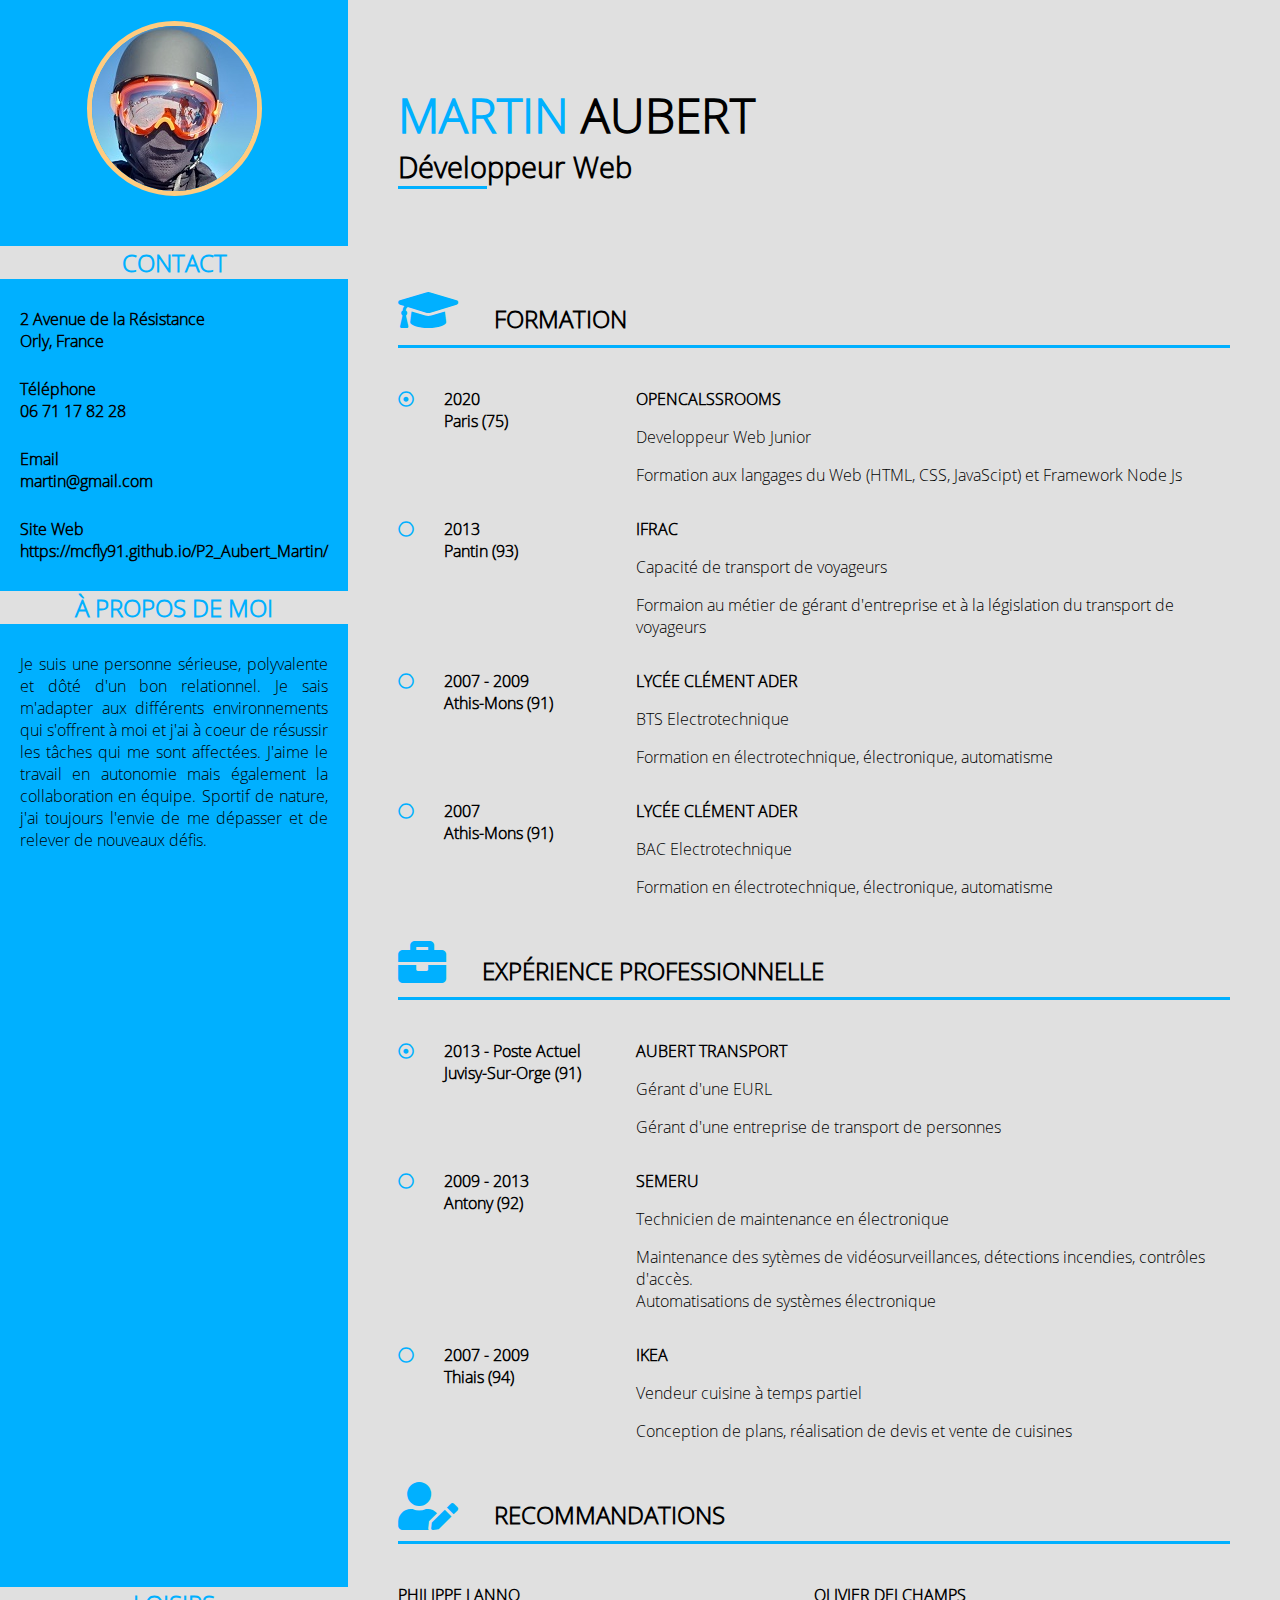
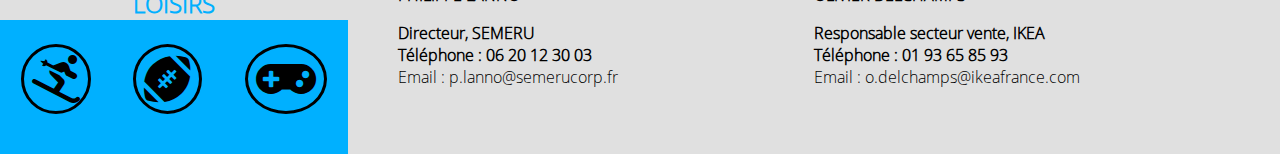
<file: index.html>
<!DOCTYPE html>
<html lang="fr">

	<head>

		<meta charset="utf-8">
		<meta name="viewport" content="width=device-width">
		<link rel="stylesheet" href="Style.css">
		<link rel="stylesheet" href="fontawesome/css/all.css">
		<link rel="stylesheet" media="screen and (max-width: 1024px)" href="Petit_ecran.css">

		<title>CV Martin Aubert</title>

	</head>

	<body>

		<div id="bloc">

			<div class="bloc1">

				<header>

					<div class="box_header">

						<h1>
							<span class="Martin">Martin</span> Aubert
						</h1>

						<h2><span class="Develo">Dévelo</span>ppeur Web</h2>

					</div>

					<div class="box_photo_petit_ecran">

						<p class="photo_petit_ecran"><img src="Photodemoi.jpg" alt="Photo de moi"></p>

					</div>

				</header>

				<h3><i class="fas fa-graduation-cap fa-2x"></i> Formation</h3>

						<div class="box_formation">

							<div class="box_descriptionF1">
								
								<div class="box_date">
									<p><i class="far fa-dot-circle"></i></p>
									<p class="date">2020<br />
									Paris (75)</p>
								</div>

								<div class="box_description">
									<p class="titre">Opencalssrooms</p>
										<p>Developpeur Web Junior</p>
										<p>Formation aux langages du Web (HTML, CSS, JavaScipt) et Framework Node Js</p>
								</div>

							</div>

							<div class="box_descriptionF2">

								<div class="box_date">
									<p><i class="far fa-circle"></i></p>
									<p class="date">2013<br />
									Pantin (93)</p>
								</div>			

								<div class="box_description">
									<p class="titre">IFRAC</p>
										<p>Capacité de transport de voyageurs</p>
										<p>Formaion au métier de gérant d'entreprise et à la législation du transport de voyageurs</p>
								</div>

							</div>

							<div class="box_descriptionF3">	

								<div class="box_date">
									<p><i class="far fa-circle"></i></p>
									<p class="date">2007 - 2009<br />
									Athis-Mons (91)</p>
								</div>

								<div class="box_description">
									<p class="titre">Lycée Clément Ader</p>
										<p>BTS Electrotechnique</p>
										<p>Formation en électrotechnique, électronique, automatisme</p>
								</div>

							</div>

							<div class="box_descriptionF4">	

								<div class="box_date">
									<p><i class="far fa-circle"></i></p>
									<p class="date">2007<br />
									Athis-Mons (91)</p>
								</div>

								<div class="box_description">
									<p class="titre">Lycée Clément Ader</p>
										<p>BAC Electrotechnique</p>
										<p>Formation en électrotechnique, électronique, automatisme</p>
								</div>

							</div>

						</div>

				<h3><i class="fas fa-briefcase fa-2x"></i> Expérience Professionnelle</h3>

						<div class="box_exp">

							<div class="box_descriptionE1">

								<div class="box_date">
									<p><i class="far fa-dot-circle"></i></p>
									<p class="date">2013 - Poste Actuel<br />
									Juvisy-Sur-Orge (91)</p>
								</div>

								<div
								class="box_description">
									<p class="titre">AUBERT TRANSPORT</p>
										<p>Gérant d'une EURL</p>
										<p>Gérant d'une entreprise de transport de personnes</p>
								</div>
				
							</div>

							<div class="box_descriptionE2">

								<div class="box_date">
									<p><i class="far fa-circle"></i></p> 
									<p class="date">2009 - 2013<br />
									Antony (92)</p>
								</div>

								<div class="box_description">
									<p class="titre">SEMERU</p>
										<p>Technicien de maintenance en électronique</p>
										<p>Maintenance des sytèmes de vidéosurveillances, détections incendies, contrôles d'accès.<br />
										Automatisations de systèmes électronique</p>
								</div>
					
							</div>

							<div class="box_descriptionE3">

								<div class="box_date">
									<p><i class="far fa-circle"></i></p>
									<p class="date">2007 - 2009<br />
									Thiais (94)</p>
								</div>

								<div class="box_description">
									<p class="titre">IKEA</p>
										<p>Vendeur cuisine à temps partiel</p>
										<p>Conception de plans, réalisation de devis et vente de cuisines</p>
								</div>			

							</div>

						</div>

				<h3><i class="fas fa-user-edit fa-2x"></i> Recommandations</h3>

						<div class="box_reco">

							<div class="reco1">
								
								<p class="nom">Philippe Lanno</p>
									<p><span class="infos_reco">Directeur, SEMERU<br />
									Téléphone : 06 20 12 30 03</span><br />
									Email : p.lanno@semerucorp.fr</p>
							</div>

							<div class="reco2">
								
								<p class="nom">Olivier Delchamps</p>
									<p><span class="infos_reco">Responsable secteur vente, IKEA<br />
									Téléphone : 01 93 65 85 93</span><br />
									Email : o.delchamps@ikeafrance.com</p>

							</div>

						</div>

			</div>

				<aside class="bloc2">

					<div class="box_photo">

						<p class="photo"><img src="Photodemoi.jpg" alt="Photo de moi"></p>

					</div>

						<div class="aside_petit_ecran">

							<div class="box_contact">

								<h3 class="infos">Contact</h3>
									<p>2 Avenue de la Résistance <br />
									Orly, France</p>

									<p>Téléphone <br />
									06 71 17 82 28</p>

									<p>Email <br />
									martin@gmail.com</p>

									<p>Site Web <br />
									https://mcfly91.github.io/P2_Aubert_Martin/</p>

							</div>

						<div class="box_a_propos">

							<h3 class="infos">à propos de moi</h3>
								<p class="a_propos">Je suis une personne sérieuse, polyvalente et dôté d'un bon relationnel.
								Je sais m'adapter aux différents environnements qui s'offrent à moi et j'ai à coeur de résussir les tâches qui me sont affectées.
								J'aime le travail en autonomie mais également la collaboration en équipe.
								Sportif de nature, j'ai toujours l'envie de me dépasser et de relever de nouveaux défis.</p>

						</div>

					</div>

					<div class="box_loisirs">

						<h3 class="infos">Loisirs</h3>
							
							<div class="box_icones">
							
							<i class="fas fa-skiing fa-3x"></i>
							<i class="fas fa-football-ball fa-3x "></i>
							<i class="fas fa-gamepad fa-3x"></i>

							</div>

					</div>

				</aside>

		</div>

	</body>

</html>
</file>
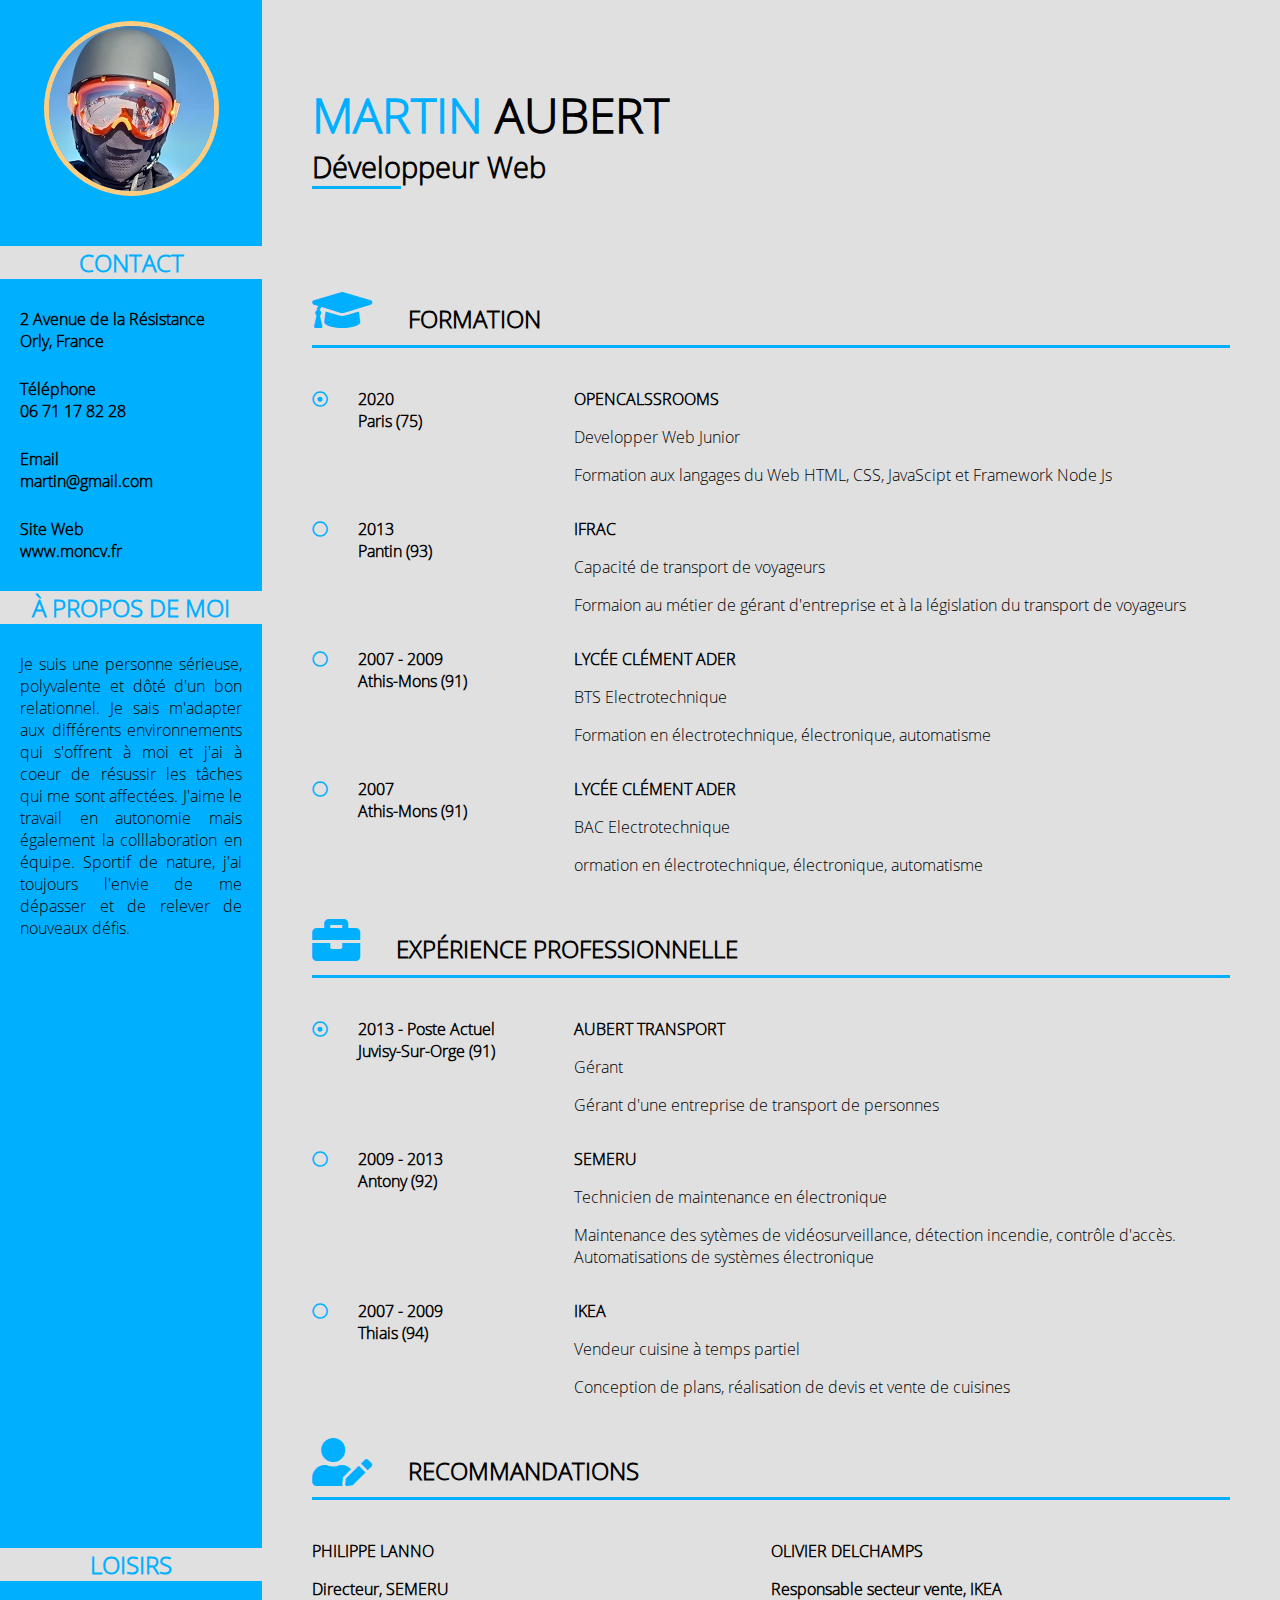
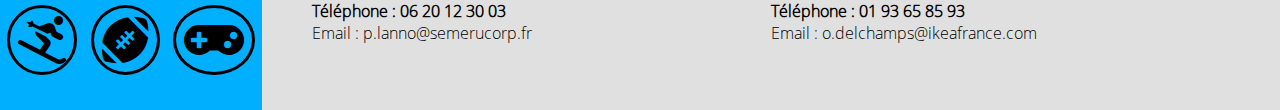
<file: CV_Martin_Aubert.html>
<!DOCTYPE html>
<html lang="fr">

<head>

	<meta charset="utf-8">
	<link rel="stylesheet" href="Style.css">
	<link rel="stylesheet" href="fontawesome/css/all.css">
	<link rel="stylesheet" media="screen and (max-width: 1024px)" href="Petit_ecran.css">

	<title>CV Martin Aubert</title>

</head>

<body>

	<div id="bloc">

		<div class="bloc1">

			<header>

				<div class="box_header">

					<h1>
						<span class="Martin">Martin</span> Aubert
					</h1>

					<h2><span class="Develo">Dévelo</span>ppeur Web</h2>

				</div>

				<div class="box_photo_petit_ecran">

					<p class="photo_petit_ecran"><img src="Photodemoi.jpg" alt="Photo de moi"></p>

				</div>

			</header>

			<h3><i class="fas fa-graduation-cap fa-2x"></i> Formation</h3>

					<div class="box_formation">

						<div class="box_descriptionF1">
							
							<div class="box_date">
								<p><i class="far fa-dot-circle"></i></p>
								<p class="date">2020<br />
								Paris (75)</p>
							</div>

							<div class="box_description">
								<p class="titre">Opencalssrooms</p>
									<p>Developper Web Junior</p>
									<p>Formation aux langages du Web HTML, CSS, JavaScipt et Framework Node Js</p>
							</div>

						</div>

						<div class="box_descriptionF2">

							<div class="box_date">
								<p><i class="far fa-circle"></i></p>
								<p class="date">2013<br />
								Pantin (93)</p>
							</div>			

							<div class="box_description">
								<p class="titre">IFRAC</p>
									<p>Capacité de transport de voyageurs</p>
									<p>Formaion au métier de gérant d'entreprise et à la législation du transport de voyageurs</p>
							</div>

						</div>

						<div class="box_descriptionF3">	

							<div class="box_date">
								<p><i class="far fa-circle"></i></p>
								<p class="date">2007 - 2009<br />
								Athis-Mons (91)</p>
							</div>

							<div class="box_description">
								<p class="titre">Lycée Clément Ader</p>
									<p>BTS Electrotechnique</p>
									<p>Formation en électrotechnique, électronique, automatisme</p>
							</div>

						</div>

						<div class="box_descriptionF4">	

							<div class="box_date">
								<p><i class="far fa-circle"></i></p>
								<p class="date">2007<br />
								Athis-Mons (91)</p>
							</div>

							<div class="box_description">
								<p class="titre">Lycée Clément Ader</p>
									<p>BAC Electrotechnique</p>
									<p>ormation en électrotechnique, électronique, automatisme</p>
							</div>

						</div>

					</div>

			<h3><i class="fas fa-briefcase fa-2x"></i> Expérience Professionnelle</h3>

					<div class="box_exp">

						<div class="box_descriptionE1">

							<div class="box_date">
								<p><i class="far fa-dot-circle"></i></p>
								<p class="date">2013 - Poste Actuel<br />
								Juvisy-Sur-Orge (91)</p>
							</div>

							<div
							class="box_description">
								<p class="titre">AUBERT TRANSPORT</p>
									<p>Gérant</p>
									<p>Gérant d'une entreprise de transport de personnes</p>
							</div>
			
						</div>

						<div class="box_descriptionE2">

							<div class="box_date">
								<p><i class="far fa-circle"></i></p> 
								<p class="date">2009 - 2013<br />
								Antony (92)</p>
							</div>

							<div class="box_description">
								<p class="titre">SEMERU</p>
									<p>Technicien de maintenance en électronique</p>
									<p>Maintenance des sytèmes de vidéosurveillance, détection incendie, contrôle d'accès.<br />
									Automatisations de systèmes électronique</p>
							</div>
				
						</div>

						<div class="box_descriptionE3">

							<div class="box_date">
								<p><i class="far fa-circle"></i></p>
								<p class="date">2007 - 2009<br />
								Thiais (94)</p>
							</div>

							<div class="box_description">
								<p class="titre">IKEA</p>
									<p>Vendeur cuisine à temps partiel</p>
									<p>Conception de plans, réalisation de devis et vente de cuisines</p>
							</div>			

						</div>

					</div>

			<h3><i class="fas fa-user-edit fa-2x"></i> Recommandations</h3>

					<div class="box_reco">

						<div class="reco1">
							
							<p class="nom">Philippe Lanno</p>
								<p><span class="infos_reco">Directeur, SEMERU<br />
								Téléphone : 06 20 12 30 03</span><br />
								Email : p.lanno@semerucorp.fr</p>
						</div>

						<div class="reco2">
							
							<p class="nom">Olivier Delchamps</p>
								<p><span class="infos_reco">Responsable secteur vente, IKEA<br />
								Téléphone : 01 93 65 85 93</span><br />
								Email : o.delchamps@ikeafrance.com</p>

						</div>

					</div>

		</div>

			<aside class="bloc2">

				<div class="box_photo">

					<p class="photo"><img src="Photodemoi.jpg" alt="Photo de moi"></p>

				</div>

					<div class="aside_petit_ecran">

						<div class="box_contact">

							<h3 class="infos">Contact</h3>
								<p>2 Avenue de la Résistance <br />
								Orly, France</p>

								<p>Téléphone <br />
								06 71 17 82 28</p>

								<p>Email <br />
								martin@gmail.com</p>

								<p>Site Web <br />
								www.moncv.fr</p>

						</div>

					<div class="box_a_propos">

						<h3 class="infos">à propos de moi</h3>
							<p class="a_propos">Je suis une personne sérieuse, polyvalente et dôté d'un bon relationnel.
							Je sais m'adapter aux différents environnements qui s'offrent à moi et j'ai à coeur de résussir les tâches qui me sont affectées.
							J'aime le travail en autonomie mais également la colllaboration en équipe.
							Sportif de nature, j'ai toujours l'envie de me dépasser et de relever de nouveaux défis.</p>

					</div>

				</div>

				<div class="box_loisirs">

					<h3 class="infos">Loisirs</h3>
						
						<div class="box_icones">
						
						<i class="fas fa-skiing fa-3x"></i>
						<i class="fas fa-football-ball fa-3x "></i>
						<i class="fas fa-gamepad fa-3x"></i>

						</div>

				</div>

			</aside>

	</div>


</body>

</html>
</file>
<file: Style.css>
@font-face{
	font-family: 'OpenSans-Light';
	src: url('Polices/OpenSans-Light.ttf');
}

*
{
	font-family: 'OpenSans-Light', Arial;
}

h1
{
	margin-bottom: 0px;
	text-transform: uppercase;
	font-size: 3.0em
}

h2
{
	margin-top: 0px;
	margin-bottom: 100px;
	font-size: 1.8em
}

h3
{
	font-size: 1.5em;
	text-transform: uppercase;
	font-weight: bold;
}

body
{
	margin: 0px;
}


/* Bloc principal du site */
	#bloc
	{
		display: flex;
		flex-direction: row;
	}

	.Martin
	{
		font-weight: bold;
		color: #00B0FF;
	}

	.Develo
	{
		border-bottom: solid #00B0FF;
	}


/* configuation du bloc 1 avec un affichage à droite */
	.bloc1
	{
		order: 2;
		flex: 3.5;
		background-color: #E0E0E0;
		padding: 50px;
	}

	.bloc1 h3
	{
		padding-bottom: 10px;
		border-bottom: solid #00B0FF;
	}

	.titre
	{
		text-transform: uppercase;
		font-weight: bold;
	}

	.date
	{
		font-weight: bold;
	}

	.bloc1 i
	{
		padding-right: 30px;
		color: #00B0FF;
	}

/* Box formation comprenant des sous-box avec des descriptions (dates et formations) */
	.box_formation
	{
		display: flex;
		flex-direction: column;
	}

/* Mise en forme de chaque informations (dates et formations) */ 
	.box_descriptionF1, .box_descriptionF2, .box_descriptionF3, .box_descriptionF4
	{
		display: flex;
	}

/* Box experience comprenant des sous-box avec des descriptions (dates et postes) */
	.box_exp
	{
		display: flex;
		flex-direction: column;
	}

/* Mise en forme de chaque information (dates et postes) */
	.box_descriptionE1, .box_descriptionE2, .box_descriptionE3
	{
		display: flex;
	}

/* Dimenssionnement des infos dans les Box Formation et Exp */
	.box_description
	{
		flex: 2.5
	}

	.box_date
	{
		display: flex;
		flex: 1;
	}

/* Box reconnaissance comprenant 2 sous-box */
	.box_reco
	{
		display: flex;
	}

	.reco1, .reco2
	{
		flex: 1;
	}

	.nom
	{
		text-transform: uppercase;
	}

	.infos_reco, .nom
	{
		font-weight: bold;
	}


/* Configuation du bloc 2 avec un affichage sur la gauche */
	.bloc2
	{
		order: 1;
		flex: 1;
		background-color: #00B0FF;
		display: flex;
		flex-direction: column;
	}

	.bloc2 p
	{
		padding: 5px 20px 5px 20px;
	}

	.bloc2 h3
	{
		text-align: center;
		color: #00B0FF;
	}

	.infos
	{
		background-color: #E0E0E0;
	}

/* Photo de profil */
	.photo
	{
		text-align: center;
	}

	.box_photo
	{
		flex: 1;
	}

	img
	{
		border-radius: 50%;
		border: 5px solid #FFCC80;
	}

/* Box contenant les box contact et A propos */
	.aside_petit_ecran
	{
		flex: 7;
	}

/* Box contact */
	.box_contact
	{
		flex: 2;
	}

	.box_contact p
	{
		font-weight: bold;
	}

/* Box à propos de moi */
	.box_a_propos
	{
		flex: 5;
	}

	.a_propos
	{
		text-align: justify;
	}

/* Box loisirs */
	.box_loisirs
	{
		flex: 1;
	}

	.box_icones
	{
		display: flex;
		justify-content: space-around;
	}

	.box_icones i
	{
		padding: 8px;
		border: 3px solid black;
		border-radius: 50%;
	}


/* Modification de l'emplacement de la photo en grand écran */
	@media screen and (min-width: 1024px)
	{
		.photo_petit_ecran
		{
			display: none;
		}
	}
</file>
<file: Petit_ecran.css>
/* Configuration d'un affichage sur des écrans de petites tailles (1023px max) */
	@media screen and (max-width: 1023px)
	{

		h1
		{
			font-size: 2.5em;
		}

		h2
		{
			font-size: 1.5em;
			margin-bottom: 20px;
		}

		h3
		{
			font-size: 1.2em;
			margin: 15px;
		}

		.fa-2x
		{
			font-size: 1.2em;
		}

		img
		{
			max-width: 100%;
			height: auto;
		}

		.date br 
		{
			display: none;
		}


		#bloc
		{
			display: flex;
			flex-direction: column-reverse;
		}

		.box_descriptionF1, .box_descriptionF2, .box_descriptionF3, .box_descriptionF4, .box_descriptionE1, .box_descriptionE2, .box_descriptionE3
		{
			display: block;
		}

		.date, .box_date p
		{
			margin: 0;
		}

	/* Affichage de l'en-tête avec la photo */
		header
		{
			display: flex;
			justify-content: space-between;
		}

		.box_header
		{
			flex: 2;
		}

		.box_photo_petit_ecran
		{
			flex: 1
		}

		.photo_petit_ecran
		{
			text-align: center;
		}

		.bloc1
		{
			padding: 10px;
		}

		.box_reco
		{
			display: block;
		}

		.bloc2
		{
			display: flex;
			flex-direction: column;
			padding: 10px;
		}

		.box_photo
		{
			display: none;
		}
	}
</file>
